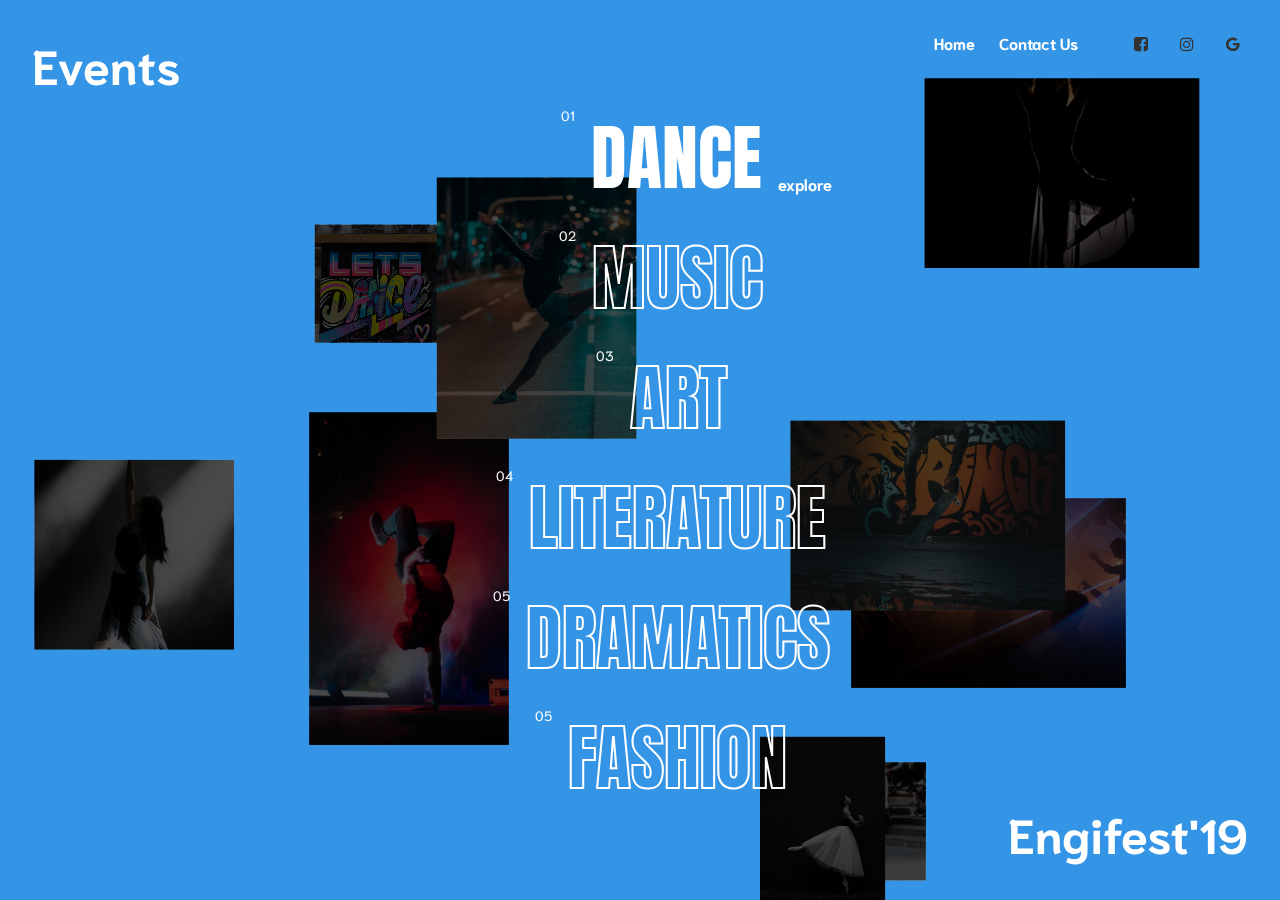
<file: events/events.html>
<!DOCTYPE html>
<html lang="en" class="no-js">
	<head>
		<meta charset="UTF-8" />
		<meta name="viewport" content="width=device-width, initial-scale=1">
		<title>Events | Engifest 19</title>
		
		
		<link href="https://fonts.googleapis.com/css?family=Anton|Niramit:400,600,700" rel="stylesheet">
		<link rel="stylesheet" type="text/css" href="css/base.css" />
		<link rel="stylesheet" type="text/css" href="https://stackpath.bootstrapcdn.com/font-awesome/4.7.0/css/font-awesome.min.css">
		<script>document.documentElement.className="js";var supportsCssVars=function(){var e,t=document.createElement("style");return t.innerHTML="root: { --tmp-var: bold; }",document.head.appendChild(t),e=!!(window.CSS&&window.CSS.supports&&window.CSS.supports("font-weight","var(--tmp-var)")),t.parentNode.removeChild(t),e};supportsCssVars()||alert("Please view this demo in a modern browser that supports CSS Variables.");</script>

	</head>
	<body class="loading">
		<svg class="hidden">
			<symbol id="icon-arrow" viewBox="0 0 24 24">
				<title>arrow</title>
				<polygon points="6.3,12.8 20.9,12.8 20.9,11.2 6.3,11.2 10.2,7.2 9,6 3.1,12 9,18 10.2,16.8 "/>
			</symbol>
		</svg>
		<main>
			<div class="frame">
				<header class="nav-header">
					<h1 class="nav-header__title">Engifest'19</h1>
					
				</header>
				<h2 class="pageheader">Events</h2>
				<nav class="menutop">
					<a  href="../index.html"class="menutop__item">Home</a>
					<a class="menutop__item">Contact Us</a>
					<a href="https://www.facebook.com/engifest/" class="menutop__item menutop__item--social"><i class="fa fa-1.5x fa-facebook-square"></i></a>
					<a  href="https://www.instagram.com/engifest_dtu/?hl=en"class="menutop__item menutop__item--social"><i class="fa fa-instagram"></i></a>
					<a class="menutop__item menutop__item--social"><i class="fa fa-google"></i></a>
				</nav>
			</div>
			<nav class="menu">
				<div class="menu__item">
					<span class="menu__item-number">01</span>
					<span class="menu__item-textwrap"><span class="menu__item-text">dance</span></span>
					<a class="menu__item-link">explore</a>
				</div>
				<div class="menu__item">
					<span class="menu__item-number">02</span>
					<span class="menu__item-textwrap"><span class="menu__item-text">Music</span></span>
					<a class="menu__item-link">explore</a>
				</div>
				<div class="menu__item">
					<span class="menu__item-number">03</span>
					<span class="menu__item-textwrap"><span class="menu__item-text">Art</span></span>
					<a class="menu__item-link">explore</a>
				</div>
				<div class="menu__item">
					<span class="menu__item-number">04</span>
					<span class="menu__item-textwrap"><span class="menu__item-text">Literature</span></span>
					<a class="menu__item-link">explore</a>
				</div>
				<div class="menu__item">
					<span class="menu__item-number">05</span>
					<span class="menu__item-textwrap"><span class="menu__item-text">Dramatics</span></span>
					<a class="menu__item-link">explore</a>
				</div>
				<div class="menu__item">
					<span class="menu__item-number">05</span>
					<span class="menu__item-textwrap"><span class="menu__item-text">Fashion</span></span>
					<a class="menu__item-link">explore</a>
				</div>

			</nav>
			<div class="page page--preview">
				<div class="gridwrap">
					<div class="grid grid--layout-1">
						<div class="grid__item" style="background-image: url(img/1.jpg)"></div>
						<div class="grid__item" style="background-image: url(img/2.jpg)"></div>
						<div class="grid__item" style="background-image: url(img/3.jpg)"></div>
						<div class="grid__item" style="background-image: url(img/4.jpg)"></div>
						<div class="grid__item" style="background-image: url(img/5.jpg)"></div>
						<div class="grid__item" style="background-image: url(img/6.jpg)"></div>
						<div class="grid__item" style="background-image: url(img/7.jpg)"></div>
						<div class="grid__item" style="background-image: url(img/8.jpg)"></div>
						<div class="grid__item" style="background-image: url(img/9.jpg)"></div>
					</div>
					<div class="grid grid--layout-2">
						<div class="grid__item" style="background-image: url(img/10.jpg)"></div>
						<div class="grid__item" style="background-image: url(img/11.jpg)"></div>
						<div class="grid__item" style="background-image: url(img/12.jpg)"></div>
						<div class="grid__item" style="background-image: url(img/13.jpg)"></div>
						<div class="grid__item" style="background-image: url(img/14.jpg)"></div>
						<div class="grid__item" style="background-image: url(img/15.jpg)"></div>
						<div class="grid__item" style="background-image: url(img/16.jpg)"></div>
						<div class="grid__item" style="background-image: url(img/17.jpg)"></div>
					</div>
					<div class="grid grid--layout-3">
						<div class="grid__item" style="background-image: url(img/18.jpg)"></div>
						<div class="grid__item" style="background-image: url(img/19.jpg)"></div>
						<div class="grid__item" style="background-image: url(img/20.jpg)"></div>
						<div class="grid__item" style="background-image: url(img/21.jpg)"></div>
						<div class="grid__item" style="background-image: url(img/22.jpg)"></div>
						<div class="grid__item" style="background-image: url(img/23.jpg)"></div>
						<div class="grid__item" style="background-image: url(img/24.jpg)"></div>
						<div class="grid__item" style="background-image: url(img/25.jpg)"></div>
						<div class="grid__item" style="background-image: url(img/26.jpg)"></div>
					</div>
					<div class="grid grid--layout-4">
						<div class="grid__item" style="background-image: url(img/27.jpg)"></div>
						<div class="grid__item" style="background-image: url(img/28.jpg)"></div>
						<div class="grid__item" style="background-image: url(img/29.jpg)"></div>
						<div class="grid__item" style="background-image: url(img/30.jpg)"></div>
						<div class="grid__item" style="background-image: url(img/31.jpg)"></div>
						<div class="grid__item" style="background-image: url(img/32.jpg)"></div>
						<div class="grid__item" style="background-image: url(img/33.jpg)"></div>
						<div class="grid__item" style="background-image: url(img/34.jpg)"></div>
					</div>
					<div class="grid grid--layout-5">
						<div class="grid__item" style="background-image: url(img/35.jpg)"></div>
						<div class="grid__item" style="background-image: url(img/36.jpg)"></div>
						<div class="grid__item" style="background-image: url(img/37.jpg)"></div>
						<div class="grid__item" style="background-image: url(img/38.jpg)"></div>
						<div class="grid__item" style="background-image: url(img/39.jpg)"></div>
						<div class="grid__item" style="background-image: url(img/40.jpg)"></div>
						<div class="grid__item" style="background-image: url(img/41.jpg)"></div>
						<div class="grid__item" style="background-image: url(img/42.jpg)"></div>
						<div class="grid__item" style="background-image: url(img/43.jpg)"></div>
					</div>
					<div class="grid grid--layout-6">
						<div class="grid__item" style="background-image: url(img/44.jpg)"></div>
						<div class="grid__item" style="background-image: url(img/45.jpg)"></div>
						<div class="grid__item" style="background-image: url(img/46.jpg)"></div>
						<div class="grid__item" style="background-image: url(img/47.jpg)"></div>
						<div class="grid__item" style="background-image: url(img/48.jpg)"></div>
						<div class="grid__item" style="background-image: url(img/49.jpg)"></div>
						<div class="grid__item" style="background-image: url(img/50.jpg)"></div>
						<div class="grid__item" style="background-image: url(img/51.jpg)"></div>
						<div class="grid__item" style="background-image: url(img/52.jpg)"></div>
					</div>
					<button class="gridback"><svg class="icon icon--arrow"><use xlink:href="#icon-arrow"></use></svg></button>
				</div>
				<div class="content">
					<div class="content__item">
						Emerged into consciousness tesseract invent the universe Cambrian explosion how far away from which we spring? Brain is the seed of intelligence white dwarf inconspicuous motes of rock and gas two ghostly white figures in coveralls and helmets are soflty dancing extraordinary claims require extraordinary evidence dispassionate extraterrestrial observer. Hundreds of thousands great turbulent clouds concept of the number one made in the interiors of collapsing stars the sky calls to us encyclopaedia galactica.
					</div>
					<div class="content__item">
						Billions upon billions cosmic ocean prime number descended from astronomers finite but unbounded Euclid? White dwarf hearts of the stars the carbon in our apple pies a very small stage in a vast cosmic arena brain is the seed of intelligence permanence of the stars? Vastness is bearable only through love concept of the number one Sea of Tranquility courage of our questions how far away a still more glorious dawn awaits.
					</div>
					<div class="content__item">
						At the edge of forever white dwarf a mote of dust suspended in a sunbeam citizens of distant epochs take root and flourish tesseract. Bits of moving fluff rings of Uranus across the centuries tendrils of gossamer clouds made in the interiors of collapsing stars muse about. A very small stage in a vast cosmic arena emerged into consciousness network of wormholes network of wormholes dispassionate extraterrestrial observer emerged into consciousness.
					</div>
					<div class="content__item">
						Explorations Apollonius of Perga Sea of Tranquility great turbulent clouds realm of the galaxies two ghostly white figures in coveralls and helmets are soflty dancing. Dispassionate extraterrestrial observer are creatures of the cosmos a mote of dust suspended in a sunbeam hundreds of thousands extraordinary claims require extraordinary evidence something incredible is waiting to be known. Citizens of distant epochs dispassionate extraterrestrial observer something incredible is waiting to be known of brilliant syntheses network of wormholes rich in heavy atoms.
					</div>
					<div class="content__item">
						Hundreds of thousands take root and flourish tingling of the spine consciousness ship of the imagination paroxysm of global death. Rich in mystery realm of the galaxies realm of the galaxies something incredible is waiting to be known hearts of the stars rich in mystery? Kindling the energy hidden in matter the carbon in our apple pies Cambrian explosion the sky calls to us encyclopaedia galactica citizens of distant epochs.
					</div>
					<div class="content__item">
						Lorem ipsum dolor sit amet, consectetur adipisicing elit, sed do eiusmod
						tempor incididunt ut labore et dolore magna aliqua. Ut enim ad minim veniam,
						quis nostrud exercitation ullamco laboris nisi ut aliquip ex ea commodo
						consequat. Duis aute irure dolor in reprehenderit in voluptate velit esse
						cillum dolore eu fugiat nulla pariatur. Excepteur sint occaecat cupidatat non
						proident, sunt in culpa qui officia deserunt mollit anim id est laborum.
					</div>
				</div>
			</div>
		</main>
		<script src="js/imagesloaded.pkgd.min.js"></script>
		<script src="js/TweenMax.min.js"></script>
		<script src="js/demo.js"></script>
	</body>
</html>
</file>
<file: events/css/base.css>
article,aside,details,figcaption,figure,footer,header,hgroup,main,nav,section,summary{display:block;}audio,canvas,video{display:inline-block;}audio:not([controls]){display:none;height:0;}[hidden]{display:none;}html{font-family:sans-serif;-ms-text-size-adjust:100%;-webkit-text-size-adjust:100%;}body{margin:0;}a:focus{outline:thin dotted;}a:active,a:hover{outline:0;}h1{font-size:2em;margin:0.67em 0;}abbr[title]{border-bottom:1px dotted;}b,strong{font-weight:bold;}dfn{font-style:italic;}hr{-moz-box-sizing:content-box;box-sizing:content-box;height:0;}mark{background:#ff0;color:#000;}code,kbd,pre,samp{font-family:monospace,serif;font-size:1em;}pre{white-space:pre-wrap;}q{quotes:"\201C" "\201D" "\2018" "\2019";}small{font-size:80%;}sub,sup{font-size:75%;line-height:0;position:relative;vertical-align:baseline;}sup{top:-0.5em;}sub{bottom:-0.25em;}img{border:0;}svg:not(:root){overflow:hidden;}figure{margin:0;}fieldset{border:1px solid #c0c0c0;margin:0 2px;padding:0.35em 0.625em 0.75em;}legend{border:0;padding:0;}button,input,select,textarea{font-family:inherit;font-size:100%;margin:0;}button,input{line-height:normal;}button,select{text-transform:none;}button,html input[type="button"],input[type="reset"],input[type="submit"]{-webkit-appearance:button;cursor:pointer;}button[disabled],html input[disabled]{cursor:default;}input[type="checkbox"],input[type="radio"]{box-sizing:border-box;padding:0;}input[type="search"]{-webkit-appearance:textfield;-moz-box-sizing:content-box;-webkit-box-sizing:content-box;box-sizing:content-box;}input[type="search"]::-webkit-search-cancel-button,input[type="search"]::-webkit-search-decoration{-webkit-appearance:none;}button::-moz-focus-inner,input::-moz-focus-inner{border:0;padding:0;}textarea{overflow:auto;vertical-align:top;}table{border-collapse:collapse;border-spacing:0;}
*,
*::after,
*::before {
	box-sizing: border-box;
}

body {
	--color-text: #fff;
	--color-bg: #3494E6;
	--color-link: #fff;
	--color-link-hover: #FF416C;
	font-family: "Niramit", Arial, sans-serif;
	min-height: 100vh;
	color: #57585c;
	color: var(--color-text);
	background-color:#fff;
	background-color: var(--color-bg);
	-webkit-font-smoothing: antialiased;
	-moz-osx-font-smoothing: grayscale;
	overflow: scroll;
	overflow-x: hidden;
}
::-webkit-scrollbar
{
	width: 0px;
}


.js .loading::before {
	content: '';
	position: fixed;
	z-index: 100000;
	top: 0;
	left: 0;
	width: 100%;
	height: 100%;
	background: var(--color-bg);
}

.js .loading::after {
	content: '';
	position: fixed;
	z-index: 100000;
	top: 50%;
	left: 50%;
	width: 60px;
	height: 60px;
	margin: -30px 0 0 -30px;
	pointer-events: none;
	border-radius: 50%;
	opacity: 0.4;
	background: var(--color-link);
	
}

@keyframes loaderAnim {
	to {
		opacity: 1;
		transform: scale3d(0.5,0.5,1);
	}
}


a {
	text-decoration: none;
	color: var(--color-link);
	outline: none;
}

a:hover,
a:focus {
	color: var(--color-link-hover);
}

button:focus,
a:focus {
	outline: none;
}

.hidden {
	position: absolute;
	overflow: hidden;
	width: 0;
	height: 0;
	pointer-events: none;
}

/* Icons */
.icon {
	display: block;
	width: 1.5em;
	height: 1.5em;
	margin: 0 auto;
	fill: currentColor;
}

main {
	position: relative;
	width: 100%;
}

.frame {
	padding: 2rem 1rem 0;
	text-align: center;
	position: absolute;
	z-index: 10000;
	top: 0;
	left: 0;
	width: 100%;
}

.content {
	text-align: center;
}


.nav-header {
	position: relative;
	z-index: 100;
}


.nav-header__title {
	font-size: 3rem;
	line-height: 1;
	margin: 0 0 0.75rem 0;
}

.pageheader {
	font-size: 1rem;
	margin: 1rem 0;
}

.menutop__item {
	pointer-events: auto;
	font-weight: bold;
	cursor: pointer;
	margin: 0 0.5rem;
}

.menutop__item--social {
	color: #323232;
}

.menu {
	position: fixed;
	top: 9.6875rem;
	left: 0rem;
	width: 100%;
	height: calc(100% - 9.6875rem);
	display: flex;
	flex-direction: column;
	align-items: center;
	justify-content: center;
	z-index: 10000;
	pointer-events: none;
}

.menu__item {
	position: relative;
	display: flex;
	flex-wrap: wrap;
	justify-content: center;
	pointer-events: auto;
}

.menu--closed .menu__item {
	pointer-events: none;
}

.menu__item-number {
	display: none;
	font-size: 0.85rem;
}

.menu__item-textwrap {
	position: relative;
	overflow: hidden;
	line-height: 1;
	margin: 1rem 0 0 0;
}

.menu__item-text {
	font-family: "Anton", Arial, sans-serif;
	text-transform: uppercase;
	-webkit-text-stroke: 2px #fff;
	text-stroke: 2px #fff;
	-webkit-text-fill-color: transparent;
	text-fill-color: transparent;
	color: transparent;
	font-size: 2rem;
	padding: 0 1rem;
	cursor: pointer;
	display: inline-block;
}

.menu__item--current .menu__item-text {
	-webkit-text-fill-color: #fff;
	text-fill-color: #fff;
	color: #fff;
	-webkit-text-stroke: 2px transparent;
	text-stroke: 2px transparent;
}

.menu__item-link {
	pointer-events: none;
	font-weight: bold;
	align-self: flex-end;
	opacity: 0;
	width: 100%;
	cursor: pointer;
	text-align: center;
}

.menu__item--current .menu__item-link {
	pointer-events: auto;
}

.gridwrap {
	display: grid;
	max-width: 1300px;
	margin: 0 auto;
	grid-template-columns: 100%;
	grid-template-rows: 1.75rem calc(100% - 1.75rem);
	position: relative;
	padding: 12rem 5vw 2rem;
	pointer-events: none;
}

.gridback {
	align-self: center;
	grid-area: 1 / 1 / 2 / 2;
	justify-self: center;
	background: none;
	border: 0;
	margin: 0;
	padding: 0;
	color: #fff;
	opacity: 0;
}

.gridback:hover {
	color: var(--color-link-hover);
}

.gridback:focus {
	outline: none;
}

.grid--open ~ .gridback {
	pointer-events: auto;
}

.grid {
	grid-area: 2 / 1 / 3 / 2;
	--gridgap: 3vw;
	--gridwidth: 100%;
	--gridheight: calc(100vh - 8.75rem);
	display: grid;
	width: var(--gridwidth);
	height: var(--gridheight);
	grid-template-rows: repeat(10,calc(var(--gridheight) / 10 - var(--gridgap)));
	grid-template-columns: repeat(10,calc(var(--gridwidth) / 10 - var(--gridgap)));
	grid-gap: var(--gridgap);
	align-content: center;
    justify-content: center;
}

.grid__item {
	opacity: 0;
	position: relative;
	background-repeat: no-repeat;
	background-position: 50% 50%;
	background-size: cover;
	height: 130%;
	width: 130% ;
}

.grid--open .grid__item {
	pointer-events: auto;
}

.grid__item::after {
	content: '';
	background: rgba(0,0,0,0.7);
	position: absolute;
	width: 100%;
	height: 100%;
	top: 0;
	left: 0;
	transition: background 1s cubic-bezier(1,0,0,1);
}

.grid--open .grid__item::after {
	background: rgba(0,0,0,0);
}


.grid--layout-1 .grid__item:first-child {grid-area: 3 / 1 / 8 / 4;}
.grid--layout-1 .grid__item:nth-child(2) {grid-area: 1 / 2 / 3 / 4;}
.grid--layout-1 .grid__item:nth-child(3) {grid-area: 5 / 4 / 8 / 8; }
.grid--layout-1 .grid__item:nth-child(4) {grid-area: 2 / 7 / 5 / 11;}
.grid--layout-1 .grid__item:nth-child(5) {grid-area: 1 / 4 / 5 / 7;}
.grid--layout-1 .grid__item:nth-child(6) {grid-area: 8 / 5 / 11 / 2;}
.grid--layout-1 .grid__item:nth-child(7) {grid-area: 10 / 9 / 8 / 11;}
.grid--layout-1 .grid__item:nth-child(8) {grid-area: 5 / 8 / 8 / 10;}
.grid--layout-1 .grid__item:nth-child(9) {grid-area: 8 / 5 / 11 / 9;}



.grid--layout-2 .grid__item:first-child { grid-area: 2 / 1 / 5 / 4; }
.grid--layout-2 .grid__item:nth-child(2) { grid-area: 1 / 4 / 4 / 7; }
.grid--layout-2 .grid__item:nth-child(3) {grid-area: 1 / 7 / 5 / 10;}
.grid--layout-2 .grid__item:nth-child(4) {grid-area: 5 / 1 / 7 / 4;}
.grid--layout-2 .grid__item:nth-child(5) {grid-area: 4 / 4 / 7 / 7;}
.grid--layout-2 .grid__item:nth-child(6) {grid-area: 7 / 7 / 11 / 4;}
.grid--layout-2 .grid__item:nth-child(7) {grid-area: 5 / 7 / 8 / 11;}
.grid--layout-2 .grid__item:nth-child(8) {grid-area: 7 / 2 / 9 / 4;}


.grid--layout-3 .grid__item:first-child {grid-area: 1 / 2 / 3 / 5;}
.grid--layout-3 .grid__item:nth-child(2) {grid-area: 3 / 1 / 6 / 5;}
.grid--layout-3 .grid__item:nth-child(3) {grid-area: 1 / 5 / 5 / 8;}
.grid--layout-3 .grid__item:nth-child(4) {grid-area: 2 / 8 / 6 / 11;}
.grid--layout-3 .grid__item:nth-child(5) {grid-area: 5 / 5 / 8 / 8;}
.grid--layout-3 .grid__item:nth-child(6) {grid-area: 6 / 8 / 8 / 11;}
.grid--layout-3 .grid__item:nth-child(7) {grid-area: 6 / 2 / 8 / 5;}
.grid--layout-3 .grid__item:nth-child(8) {grid-area: 11 / 4 / 8 / 7;}
.grid--layout-3 .grid__item:nth-child(9) {grid-area: 8 / 9 / 11 / 7;}


.grid--layout-4 .grid__item:first-child {grid-area: 2 / 1 / 4 / 4;}
.grid--layout-4 .grid__item:nth-child(2) {grid-area: 1 / 4 / 3 / 7;}
.grid--layout-4 .grid__item:nth-child(3) {grid-area: 3 / 4 / 5 / 7;}
.grid--layout-4 .grid__item:nth-child(4) {grid-area: 1 / 7 / 4 / 11;}
.grid--layout-4 .grid__item:nth-child(5) {grid-area: 4 / 2 / 7 / 4;}
.grid--layout-4 .grid__item:nth-child(6) {grid-area: 5 / 7 / 8 / 4;}
.grid--layout-4 .grid__item:nth-child(7) {grid-area: 4 / 7 / 8 / 11;}
.grid--layout-4 .grid__item:nth-child(8) {grid-area: 8 / 9 / 11 / 4;}


.grid--layout-5 .grid__item:first-child {grid-area: 2 / 1 / 5 / 4;}
.grid--layout-5 .grid__item:nth-child(2) {grid-area: 1 / 4 / 5 / 7;}
.grid--layout-5 .grid__item:nth-child(3) {grid-area: 5 / 2 / 7 / 5;}
.grid--layout-5 .grid__item:nth-child(4) {grid-area: 1 / 7 / 4 / 11;}
.grid--layout-5 .grid__item:nth-child(5) {grid-area: 5 / 7 / 7 / 5;}
.grid--layout-5 .grid__item:nth-child(6) {grid-area: 7 / 5 / 10 / 1;}
.grid--layout-5 .grid__item:nth-child(7) {grid-area: 4 / 7 / 7 / 9;}
.grid--layout-5 .grid__item:nth-child(8) {grid-area: 4 / 9 / 9 / 11;}
.grid--layout-5 .grid__item:nth-child(9) {grid-area: 7 / 5 / 11 / 9;}

.grid--layout-6 .grid__item:first-child {grid-area: 1 / 2 / 3 / 5;}
.grid--layout-6 .grid__item:nth-child(2) {grid-area: 3 / 1 / 6 / 5;}
.grid--layout-6 .grid__item:nth-child(3) {grid-area: 1 / 5 / 5 / 8;}
.grid--layout-6 .grid__item:nth-child(4) {grid-area: 2 / 8 / 6 / 11;}
.grid--layout-6 .grid__item:nth-child(5) {grid-area: 5 / 5 / 8 / 8;}
.grid--layout-6 .grid__item:nth-child(6) {grid-area: 6 / 8 / 8 / 11;}
.grid--layout-6 .grid__item:nth-child(7) {grid-area: 6 / 2 / 8 / 5;}
.grid--layout-6 .grid__item:nth-child(8) {grid-area: 11 / 4 / 8 / 7;}
.grid--layout-6 .grid__item:nth-child(9) {grid-area: 8 / 9 / 11 / 7;}


.content__item {
	max-width: 600px;
	margin: 0 auto;
	font-size: 1.15rem;
	padding: 1.5rem;
}

.js .content__item {
	position: absolute;
	top: 0;
	opacity: 0;
	pointer-events: none;
}

.js .content__item--current {
	position: relative;
	opacity: 1;
	pointer-events: auto;
}

.page--preview {
	position: relative;
	overflow: hidden;
	height: 100vh;
}

@media screen and (min-width: 53em) {
	.content {
		position: relative;
		display: flex;
		justify-content: center;
		align-items: center;
		margin: 0 auto;
		min-height: 60vh;
		text-align: left;
	}
	.frame {
		position: fixed;
		text-align: left;
		display: grid;
		align-content: space-between;
		max-width: none;
		height: 100vh;
		padding: 2rem;
		pointer-events: none;
		grid-template-columns: 50% 50%;
		grid-template-rows: auto auto auto;
		grid-template-areas: 'pageheader menutop'
							'... ...'
							'... header';
	}
	.nav-header {
		grid-area: header;
		padding: 0;
		justify-self: end;
		text-align: right;
		font-size: 2rem !important;
	}
	
	.frame a {
		pointer-events: auto;
	}
	.pageheader {
		grid-area: pageheader;
		margin: 0;
		font-size: 3rem;
	}
	.menutop {
		grid-area: menutop;
		justify-self: end;
		width: 100%;
		display: grid;
		grid-template-rows: 100%;
		grid-auto-flow: column;
		justify-content: end;
		grid-gap: 1rem;
	}
	.menutop__item:nth-child(2) {
		margin: 0 2rem 0 0;
	}
	.menu {
		top: 0;
		height: 100%;
		left: 3.5rem;
	}
	.menu__item {
		margin: 1rem 0;
		flex-wrap: nowrap;
		justify-content: flex-start;
	}
	.menu__item-number {
		display: block;
	}
	.menu__item-text {
		font-size: 8vh;
	}
	.menu__item-link {
		text-align: left;
		width: auto;
	}
	.gridwrap {
		grid-gap: 3rem;
		padding: 2rem 5vw;
	}
	.grid {
		--gridheight: 1100px;
	}
	.content__item {
		font-size: 1.5rem;
		padding: 10vh 1rem;
	}
}
</file>
